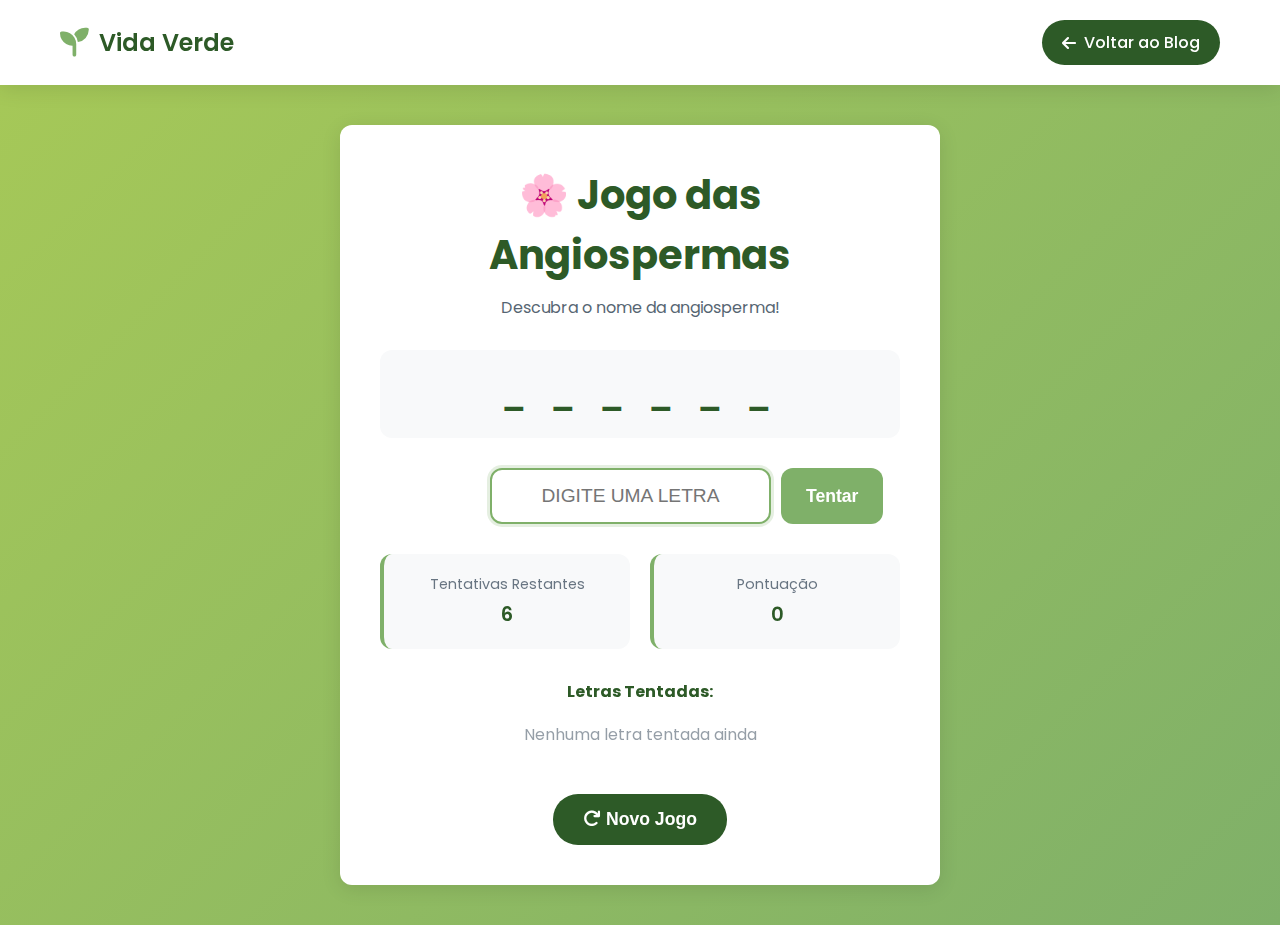
<file: jogo.html>
<!DOCTYPE html>
<html lang="pt-br">
<head>
  <meta charset="UTF-8">
  <meta name="viewport" content="width=device-width, initial-scale=1.0">
  <title>Jogo da Forca - Angiospermas | Vida Verde</title>
  
  <!-- Google Fonts -->
  <link href="https://fonts.googleapis.com/css2?family=Poppins:wght@300;400;500;600;700&display=swap" rel="stylesheet">
  
  <!-- Font Awesome -->
  <link rel="stylesheet" href="https://cdnjs.cloudflare.com/ajax/libs/font-awesome/6.5.0/css/all.min.css">
  
  <style>
    :root {
      --primary-color: #2d5a27;
      --secondary-color: #4a7c59;
      --accent-color: #7fb069;
      --light-green: #a7c957;
      --background-light: #f8fffe;
      --text-dark: #2c3e50;
      --white: #ffffff;
      --danger: #e74c3c;
      --success: #27ae60;
      --shadow: 0 4px 20px rgba(0, 0, 0, 0.1);
      --border-radius: 12px;
      --transition: all 0.3s cubic-bezier(0.4, 0, 0.2, 1);
    }

    * {
      margin: 0;
      padding: 0;
      box-sizing: border-box;
    }

    body {
      font-family: 'Poppins', sans-serif;
      background: linear-gradient(135deg, var(--light-green) 0%, var(--accent-color) 100%);
      min-height: 100vh;
      display: flex;
      flex-direction: column;
      color: var(--text-dark);
    }

    /* Header */
    .header {
      background: var(--white);
      padding: 20px 0;
      box-shadow: var(--shadow);
      position: sticky;
      top: 0;
      z-index: 100;
    }

    .header-content {
      max-width: 1200px;
      margin: 0 auto;
      padding: 0 20px;
      display: flex;
      justify-content: space-between;
      align-items: center;
    }

    .logo {
      display: flex;
      align-items: center;
      gap: 10px;
      font-family: 'Poppins', sans-serif;
      font-size: 1.5rem;
      font-weight: 600;
      color: var(--primary-color);
      text-decoration: none;
    }

    .logo i {
      font-size: 1.8rem;
      color: var(--accent-color);
    }

    .back-btn {
      display: flex;
      align-items: center;
      gap: 8px;
      padding: 10px 20px;
      background: var(--primary-color);
      color: var(--white);
      text-decoration: none;
      border-radius: 25px;
      transition: var(--transition);
      font-weight: 500;
    }

    .back-btn:hover {
      background: var(--secondary-color);
      transform: translateY(-2px);
      color: var(--white);
    }

    /* container menu principal do jogo*/
    .game-container {
      flex: 1;
      display: flex;
      align-items: center;
      justify-content: center;
      padding: 40px 20px;
    }

    .game-card {
      background: var(--white);
      border-radius: var(--border-radius);
      box-shadow: var(--shadow);
      padding: 40px;
      max-width: 600px;
      width: 100%;
      text-align: center;
    }

    .game-title {
      font-family: 'Poppins', sans-serif;
      font-size: 2.5rem;
      color: var(--primary-color);
      margin-bottom: 10px;
    }

    .game-subtitle {
      color: var(--text-dark);
      margin-bottom: 30px;
      opacity: 0.8;
    }

   
    .word-display {
      font-size: 2rem;
      font-weight: 600;
      letter-spacing: 8px;
      color: var(--primary-color);
      margin: 30px 0;
      min-height: 60px;
      display: flex;
      align-items: center;
      justify-content: center;
      background: #f8f9fa;
      border-radius: var(--border-radius);
      padding: 20px;
    }

    /* Seção de entrada*/
    .input-section {
      margin: 30px 0;
    }

    .input-group {
      display: flex;
      gap: 10px;
      max-width: 300px;
      margin: 0 auto;
    }

    .letter-input {
      flex: 1;
      padding: 15px;
      border: 2px solid #e9ecef;
      border-radius: var(--border-radius);
      font-size: 1.2rem;
      text-align: center;
      text-transform: uppercase;
      transition: var(--transition);
    }

    .letter-input:focus {
      outline: none;
      border-color: var(--accent-color);
      box-shadow: 0 0 0 3px rgba(127, 176, 105, 0.2);
    }

    .try-btn {
      padding: 15px 25px;
      background: var(--accent-color);
      color: var(--white);
      border: none;
      border-radius: var(--border-radius);
      font-size: 1.1rem;
      font-weight: 600;
      cursor: pointer;
      transition: var(--transition);
    }

    .try-btn:hover {
      background: var(--primary-color);
      transform: translateY(-2px);
    }

    .try-btn:disabled {
      background: #ccc;
      cursor: not-allowed;
      transform: none;
    }

    /* Satus do jogo */
    .game-stats {
      display: grid;
      grid-template-columns: 1fr 1fr;
      gap: 20px;
      margin: 30px 0;
    }

    .stat-card {
      background: #f8f9fa;
      padding: 20px;
      border-radius: var(--border-radius);
      border-left: 4px solid var(--accent-color);
    }

    .stat-label {
      font-size: 0.9rem;
      color: var(--text-dark);
      opacity: 0.7;
      margin-bottom: 5px;
    }

    .stat-value {
      font-size: 1.2rem;
      font-weight: 600;
      color: var(--primary-color);
    }

    /* Letrass tentadas */
    .letters-tried {
      margin: 20px 0;
    }

    .letters-tried h4 {
      color: var(--primary-color);
      margin-bottom: 10px;
    }

    .letters-list {
      display: flex;
      flex-wrap: wrap;
      gap: 8px;
      justify-content: center;
      min-height: 40px;
      align-items: center;
    }

    .letter-badge {
      background: #e9ecef;
      color: var(--text-dark);
      padding: 5px 10px;
      border-radius: 15px;
      font-size: 0.9rem;
      font-weight: 500;
    }

    .letter-badge.correct {
      background: var(--success);
      color: var(--white);
    }

    .letter-badge.incorrect {
      background: var(--danger);
      color: var(--white);
    }

    /* Mensagens  */
    .message {
      margin: 20px 0;
      padding: 15px;
      border-radius: var(--border-radius);
      font-weight: 600;
      min-height: 50px;
      display: flex;
      align-items: center;
      justify-content: center;
    }

    .message.success {
      background: rgba(39, 174, 96, 0.1);
      color: var(--success);
      border: 2px solid rgba(39, 174, 96, 0.3);
    }

    .message.error {
      background: rgba(231, 76, 60, 0.1);
      color: var(--danger);
      border: 2px solid rgba(231, 76, 60, 0.3);
    }

    .message.info {
      background: rgba(127, 176, 105, 0.1);
      color: var(--primary-color);
      border: 2px solid rgba(127, 176, 105, 0.3);
    }

    /* Botao de Restart */
    .restart-btn {
      padding: 15px 30px;
      background: var(--primary-color);
      color: var(--white);
      border: none;
      border-radius: 25px;
      font-size: 1.1rem;
      font-weight: 600;
      cursor: pointer;
      transition: var(--transition);
      margin-top: 20px;
    }

    .restart-btn:hover {
      background: var(--secondary-color);
      transform: translateY(-2px);
    }

    /* Responsividade */
    @media (max-width: 768px) {
      .header-content {
        padding: 0 15px;
      }

      .logo {
        font-size: 1.3rem;
      }

      .game-card {
        padding: 30px 20px;
        margin: 0 10px;
      }

      .game-title {
        font-size: 2rem;
      }

      .word-display {
        font-size: 1.5rem;
        letter-spacing: 4px;
        padding: 15px;
      }

      .game-stats {
        grid-template-columns: 1fr;
      }

      .input-group {
        flex-direction: column;
        max-width: 250px;
      }
    }

    @media (max-width: 480px) {
      .game-card {
        padding: 20px 15px;
      }

      .word-display {
        font-size: 1.2rem;
        letter-spacing: 2px;
      }

      .back-btn {
        padding: 8px 15px;
        font-size: 0.9rem;
      }
    }
  </style>
</head>
<body>

  <!-- Cabeçalho -->
  <header class="header">
    <div class="header-content">
      <a href="index.html" class="logo">
        <i class="fa-solid fa-seedling"></i>
        <span>Vida Verde</span>
      </a>
      <a href="index.html" class="back-btn">
        <i class="fas fa-arrow-left"></i>
        <span>Voltar ao Blog</span>
      </a>
    </div>
  </header>

  <!-- Container do jogo -->
  <div class="game-container">
    <div class="game-card">
      <h1 class="game-title">🌸 Jogo das Angiospermas</h1>
      <p class="game-subtitle">Descubra o nome da angiosperma!</p>

      <!-- Visual da forca -->

      <!-- Exibição da palavra -->
      <div class="word-display" id="word-display">_ _ _ _ _</div>

      <!-- Seção de entrada -->
      <div class="input-section">
        <div class="input-group">
          <input 
            type="text" 
            id="letter-input" 
            class="letter-input" 
            maxlength="1" 
            placeholder="Digite uma letra"
            autocomplete="off"
          >
          <button type="button" id="try-btn" class="try-btn">Tentar</button>
        </div>
      </div>

      <!-- Estatísticas do jogo -->
      <div class="game-stats">
        <div class="stat-card">
          <div class="stat-label">Tentativas Restantes</div>
          <div class="stat-value" id="attempts-left">6</div>
        </div>
        <div class="stat-card">
          <div class="stat-label">Pontuação</div>
          <div class="stat-value" id="score">0</div>
        </div>
      </div>

      <!-- Letras tentadas -->
      <div class="letters-tried">
        <h4>Letras Tentadas:</h4>
        <div class="letters-list" id="letters-list">
          <span style="opacity: 0.5;">Nenhuma letra tentada ainda</span>
        </div>
      </div>

      <!-- Mensagem -->
      <div class="message" id="message" style="display: none;"></div>

      <!-- Botão de reiniciar -->
      <button type="button" id="restart-btn" class="restart-btn">
        <i class="fas fa-redo"></i> Novo Jogo
      </button>
    </div>
  </div>

  <script>
    class HangmanGame {
      constructor() {
        this.words = [
          "ROSA", "LIRIO", "TULIPA", "ORQUIDEA", "HIBISCO", "GIRASSOL", 
          "MARGARIDA", "AZALEIA", "CRAVO", "JASMIM", "VIOLETA",
          "LARANJEIRA", "MANGUEIRA", "BANANEIRA", "CAJUEIRO", 
          "GOIABEIRA", "ABACATEIRO", "JABUTICABEIRA", "MACIEIRA", 
          "FIGUEIRA", "CEREJEIRA", "AMENDOEIRA", "CACAUZEIRO"
        ];
        
        this.currentWord = "";
        this.guessedLetters = [];
        this.correctGuesses = [];
        this.wrongGuesses = 0;
        this.maxWrongGuesses = 6;
        this.score = 0;
        this.gameOver = false;
        
        this.initializeElements();
        this.bindEvents();
        this.startNewGame();
      }
      
      initializeElements() {
        this.wordDisplay = document.getElementById('word-display');
        this.letterInput = document.getElementById('letter-input');
        this.tryBtn = document.getElementById('try-btn');
        this.attemptsLeft = document.getElementById('attempts-left');
        this.scoreDisplay = document.getElementById('score');
        this.lettersList = document.getElementById('letters-list');
        this.message = document.getElementById('message');
        this.restartBtn = document.getElementById('restart-btn');
      }
      
      bindEvents() {
        this.tryBtn.addEventListener('click', () => this.makeGuess());
        this.letterInput.addEventListener('keypress', (e) => {
          if (e.key === 'Enter') this.makeGuess();
        });
        this.letterInput.addEventListener('input', (e) => {
          e.target.value = e.target.value.toUpperCase().replace(/[^A-Z]/g, '');
        });
        this.restartBtn.addEventListener('click', () => this.startNewGame());
      }
      
      startNewGame() {
        this.currentWord = this.words[Math.floor(Math.random() * this.words.length)];
        this.guessedLetters = [];
        this.correctGuesses = [];
        this.wrongGuesses = 0;
        this.gameOver = false;
        
        this.updateDisplay();
        this.hideMessage();
        this.letterInput.disabled = false;
        this.tryBtn.disabled = false;
        this.letterInput.focus();
      }
      
      makeGuess() {
        if (this.gameOver) return;
        
        const letter = this.letterInput.value.trim().toUpperCase();
        
        if (!letter) {
          this.showMessage('Digite uma letra!', 'info');
          return;
        }
        
        if (!/^[A-Z]$/.test(letter)) {
          this.showMessage('Digite apenas uma letra válida!', 'error');
          this.letterInput.value = '';
          return;
        }
        
        if (this.guessedLetters.includes(letter)) {
          this.showMessage(`Você já tentou a letra "${letter}"!`, 'info');
          this.letterInput.value = '';
          return;
        }
        
        this.guessedLetters.push(letter);
        
        if (this.currentWord.includes(letter)) {
          this.correctGuesses.push(letter);
          this.showMessage(`Boa! A letra "${letter}" está na palavra!`, 'success');
          this.score += 10;
        } else {
          this.wrongGuesses++;
          this.showMessage(`A letra "${letter}" não está na palavra.`, 'error');
        }
        
        this.letterInput.value = '';
        this.updateDisplay();
        this.checkGameEnd();
      }
      
      updateDisplay() {
        // Atualiza a exibição da palavra
        const displayWord = this.currentWord
          .split('')
          .map(letter => this.correctGuesses.includes(letter) ? letter : '_')
          .join(' ');
        this.wordDisplay.textContent = displayWord;
        
        // Atualiza tentativas restantes
        this.attemptsLeft.textContent = this.maxWrongGuesses - this.wrongGuesses;
        
        // Atualiza pontuação
        this.scoreDisplay.textContent = this.score;
        
        // Atualiza lista de letras
        if (this.guessedLetters.length === 0) {
          this.lettersList.innerHTML = '<span style="opacity: 0.5;">Nenhuma letra tentada ainda</span>';
        } else {
          this.lettersList.innerHTML = this.guessedLetters
            .map(letter => {
              const isCorrect = this.correctGuesses.includes(letter);
              const className = isCorrect ? 'correct' : 'incorrect';
              return `<span class="letter-badge ${className}">${letter}</span>`;
            })
            .join('');
        }
      }
      
      checkGameEnd() {
        const wordComplete = this.currentWord
          .split('')
          .every(letter => this.correctGuesses.includes(letter));
        
        if (wordComplete) {
          this.gameOver = true;
          this.score += 50; // Bônus por completar a palavra
          this.scoreDisplay.textContent = this.score;
          this.showMessage(`🎉 Parabéns! Você descobriu "${this.currentWord}"!`, 'success');
          this.letterInput.disabled = true;
          this.tryBtn.disabled = true;
        } else if (this.wrongGuesses >= this.maxWrongGuesses) {
          this.gameOver = true;
          this.showMessage(`💀 Fim de jogo! A palavra era "${this.currentWord}".`, 'error');
          this.letterInput.disabled = true;
          this.tryBtn.disabled = true;
        }
      }
      
      showMessage(text, type) {
        this.message.textContent = text;
        this.message.className = `message ${type}`;
        this.message.style.display = 'flex';
        
        // Oculta mensagens informativas
        if (type === 'info') {
          setTimeout(() => this.hideMessage(), 3000);
        }
      }
      
      hideMessage() {
        this.message.style.display = 'none';
      }
    }
    
    // Aqui inicializa o jogo quando a página carrega
    document.addEventListener('DOMContentLoaded', () => {
      new HangmanGame();
    });
  </script>
</body>
</html>
</file>
